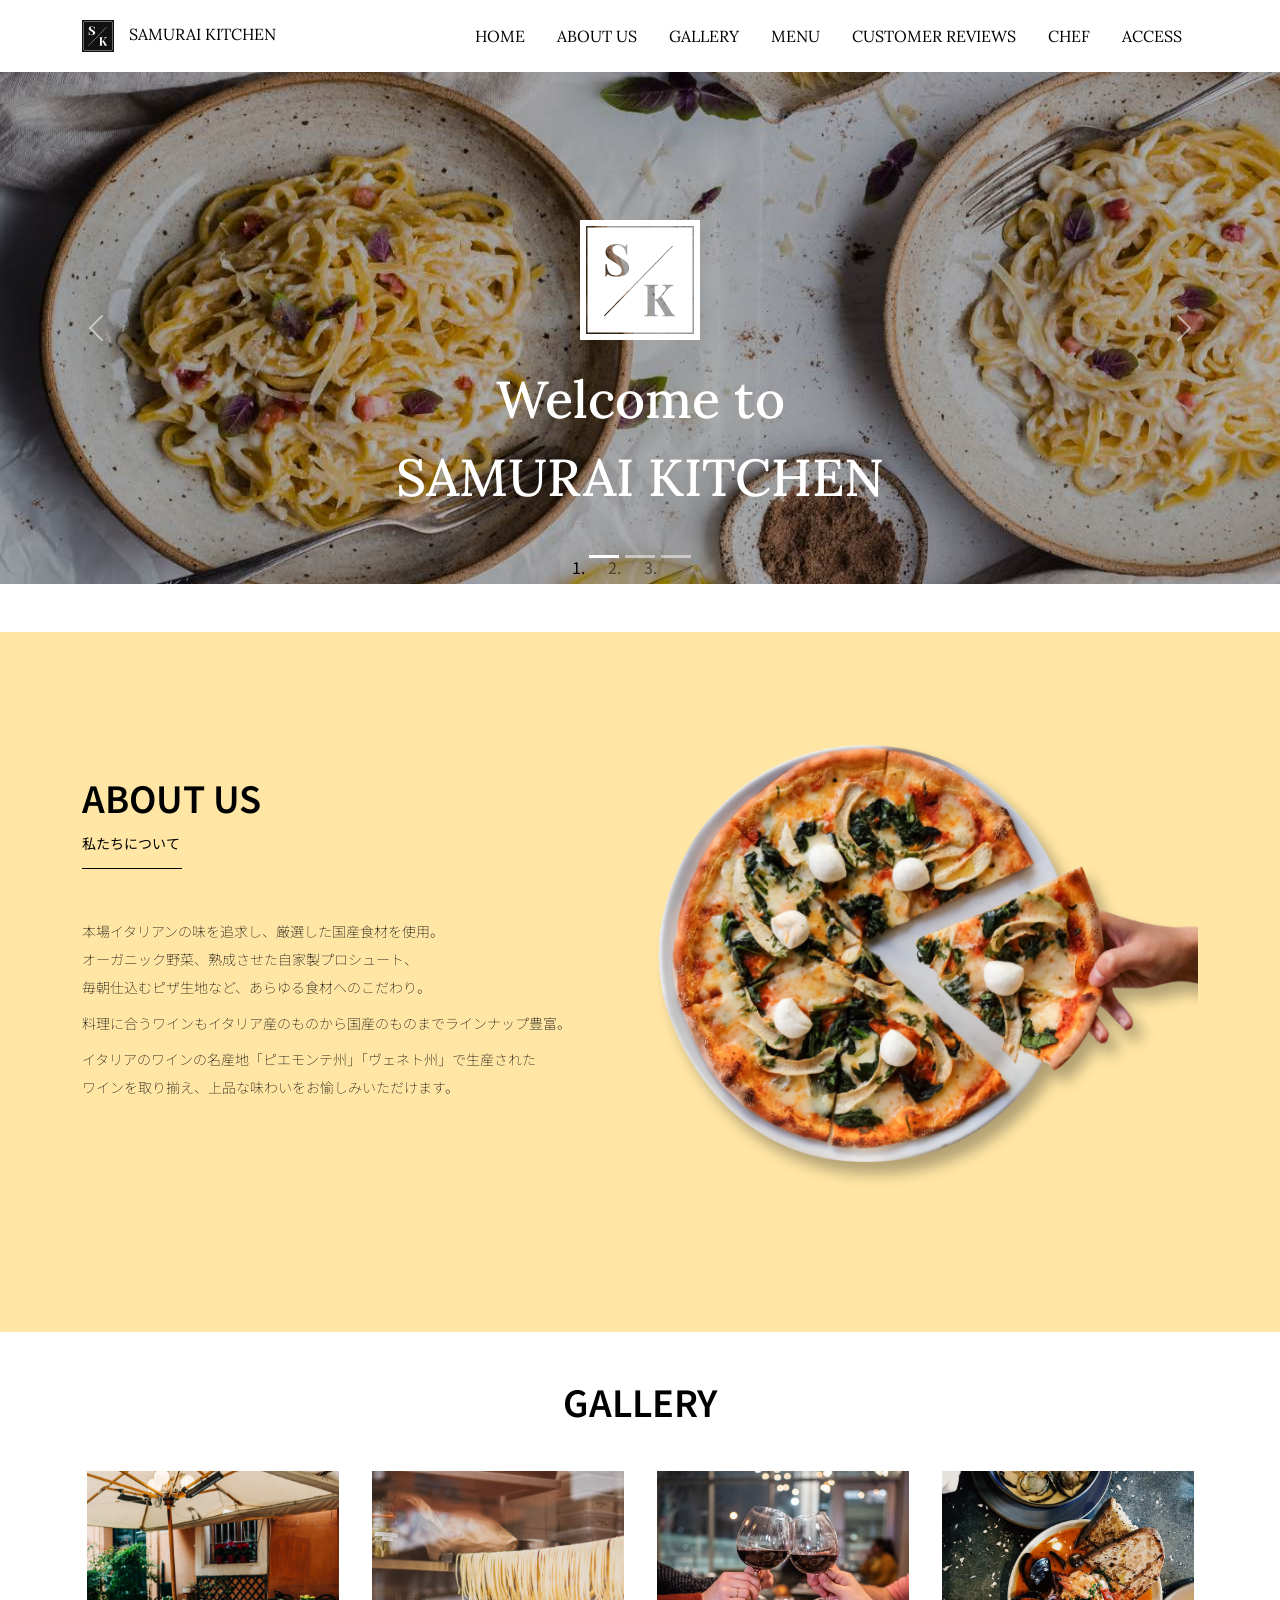
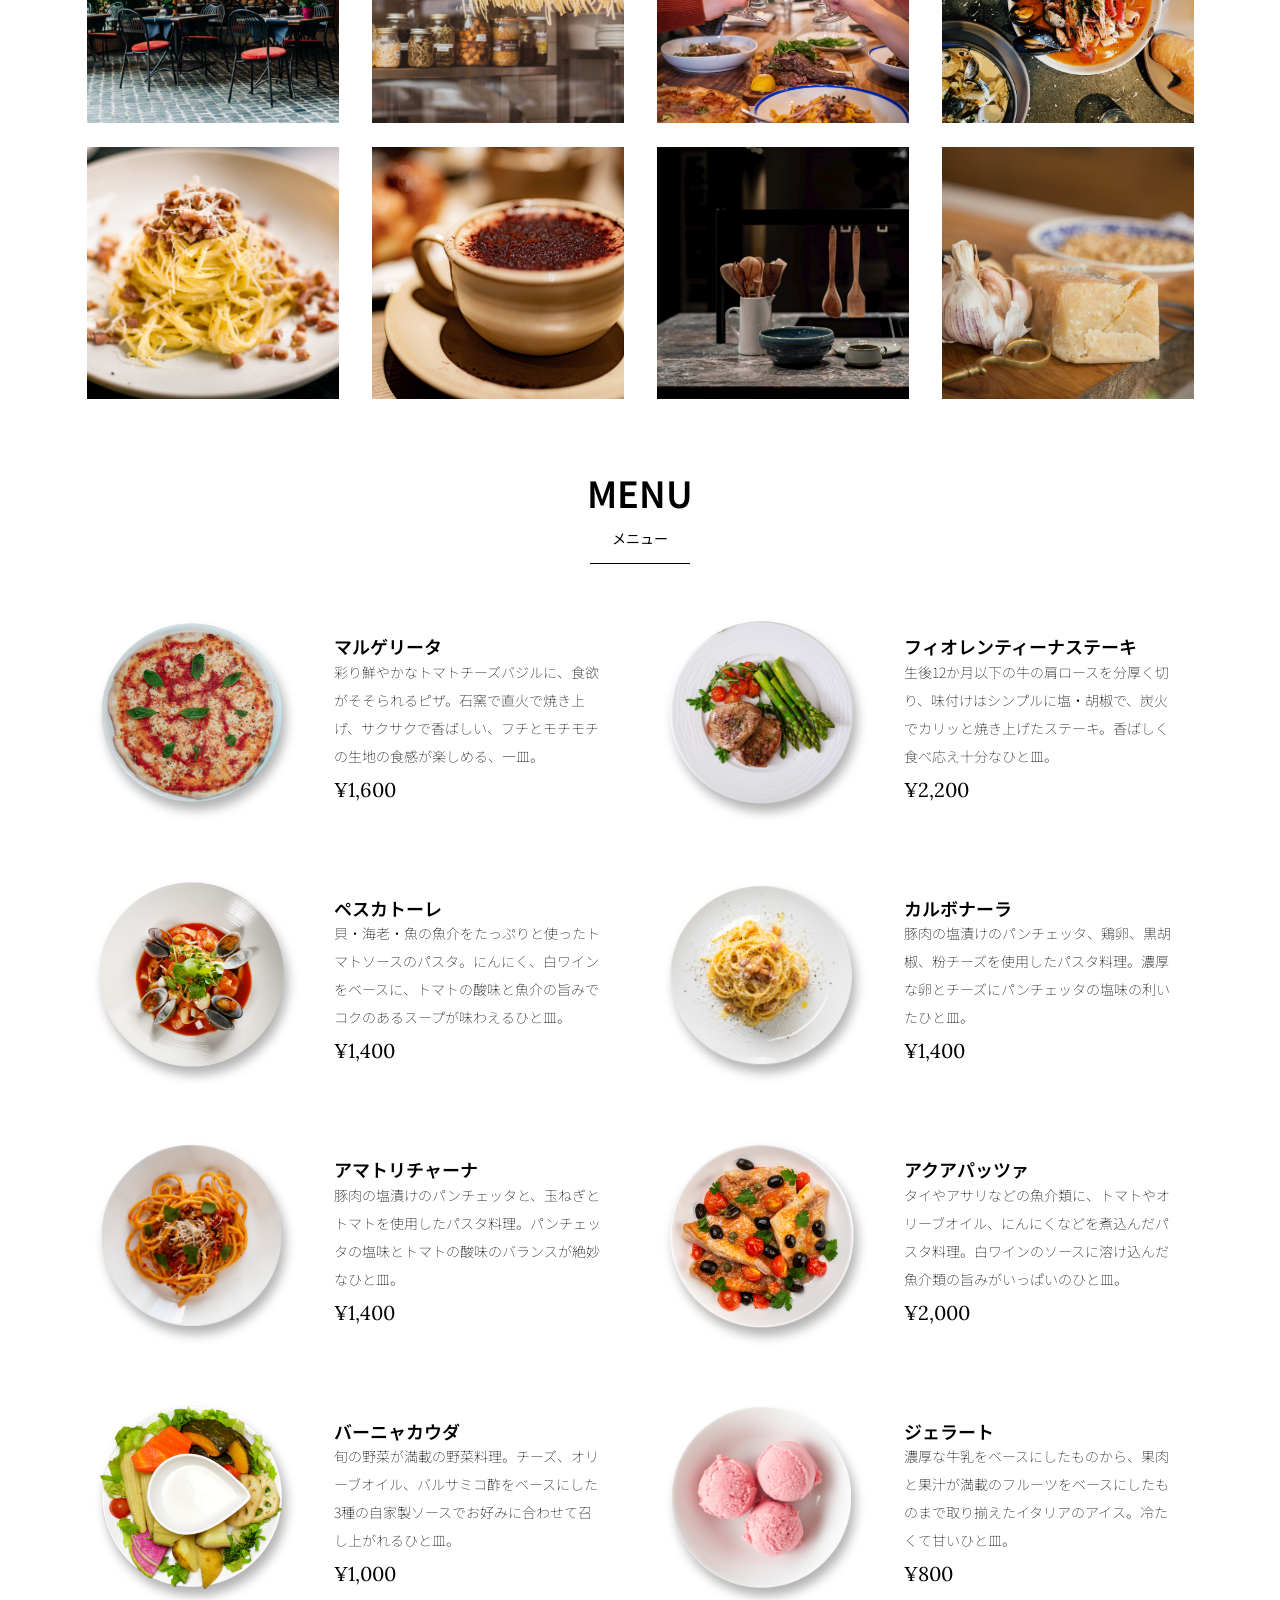
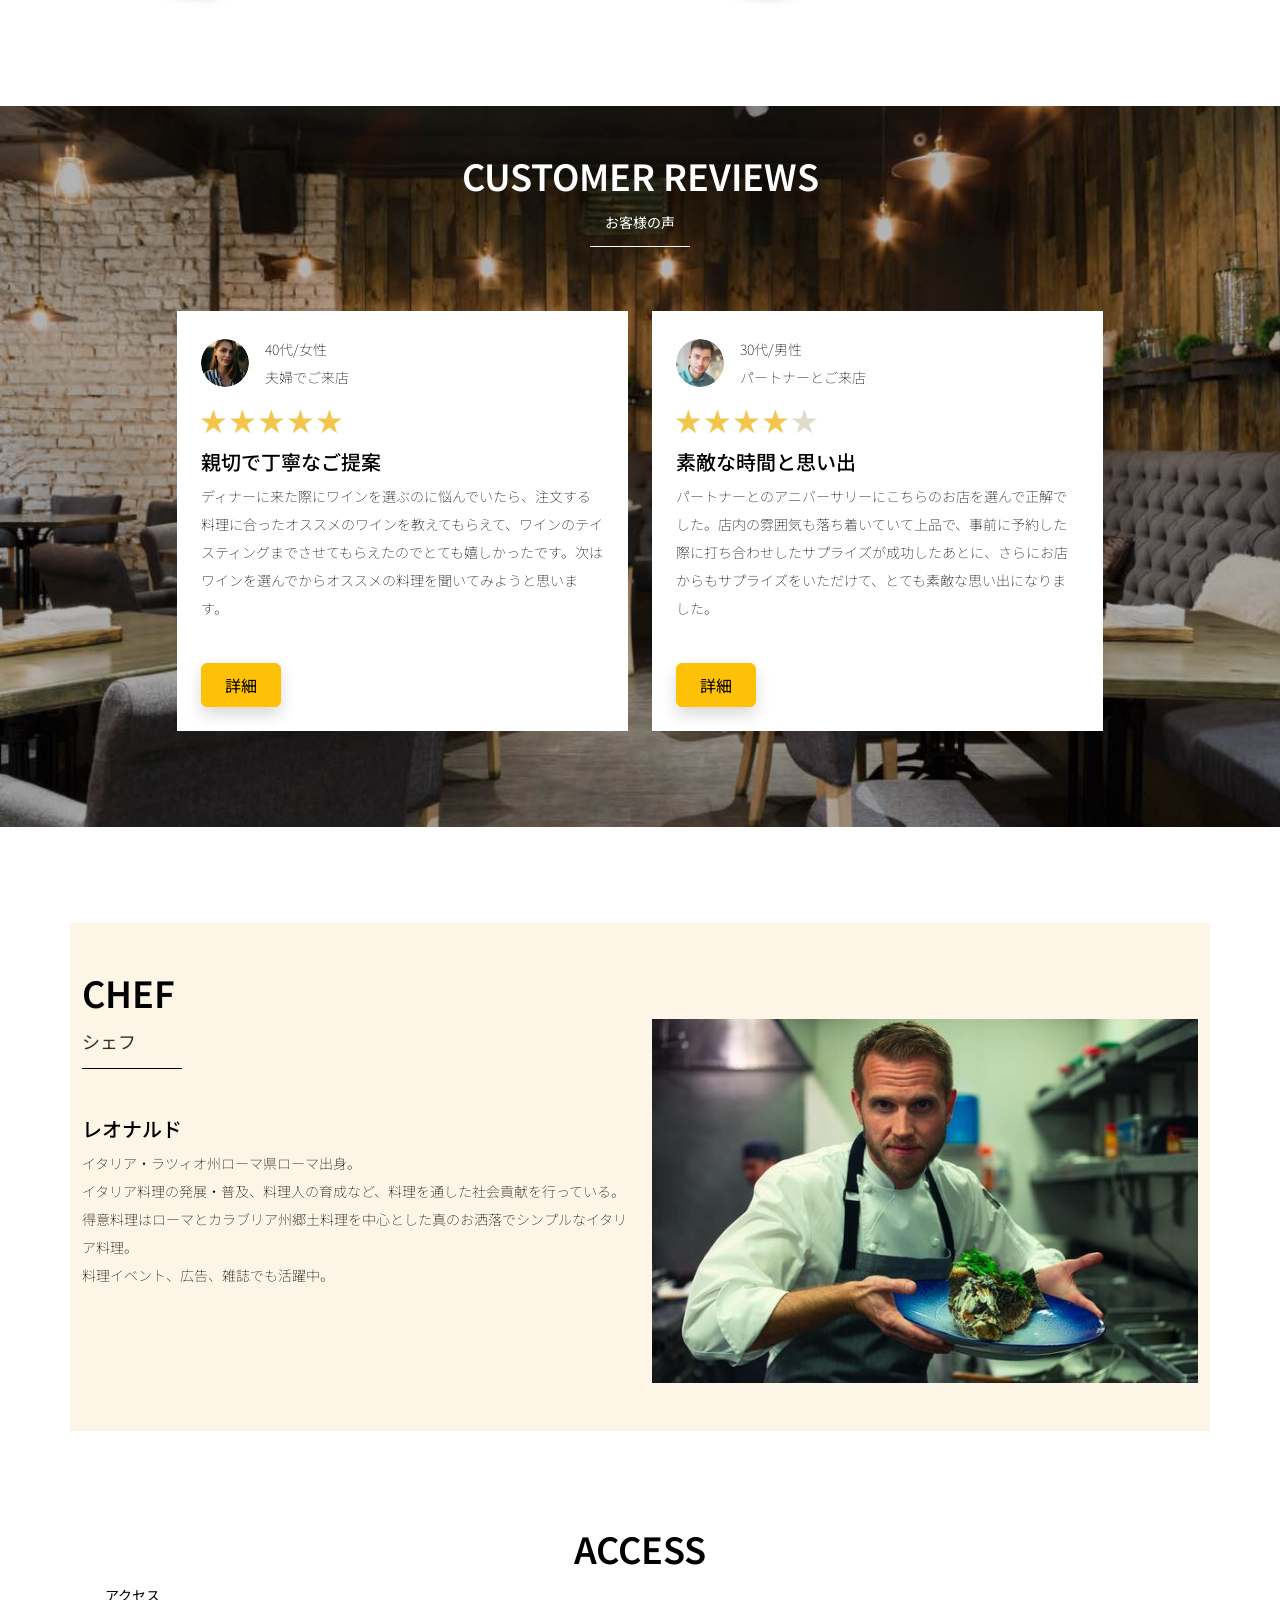
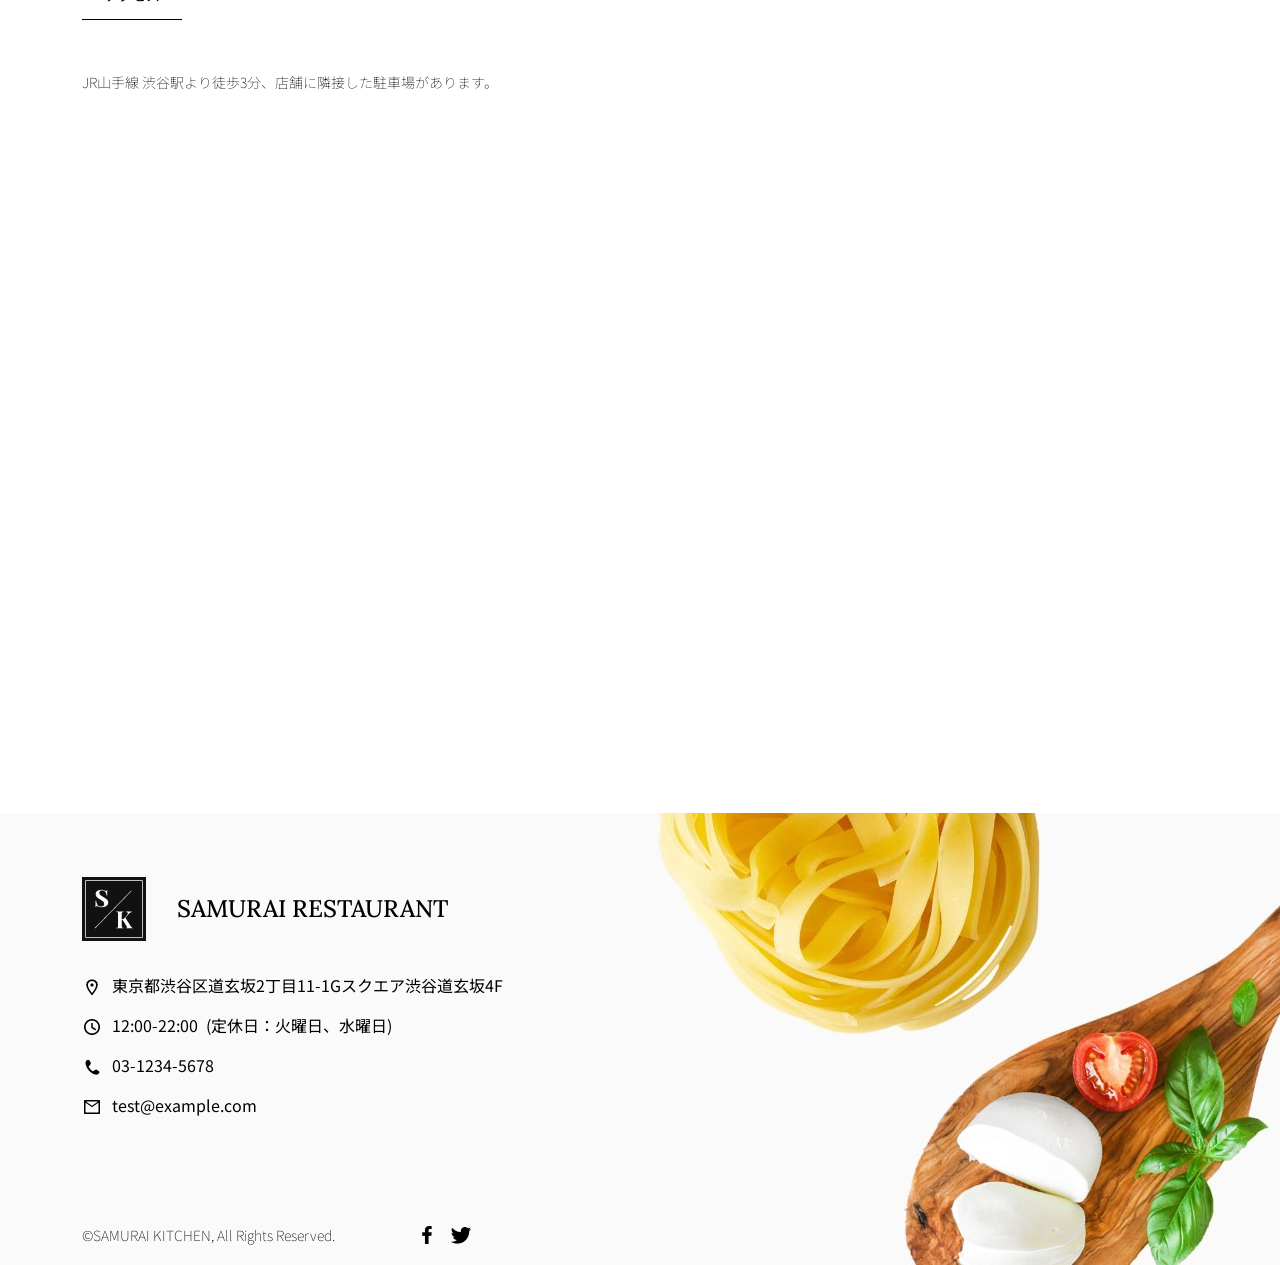
<file: kadai_015/index.html>
<!doctype html>
<html lang="ja">

<head>
  <meta charset="utf-8">
  <meta name="viewport" content="width=device-width, initial-scale=1">
  <meta name="description" content="">
  <meta name="author" content="SAMURAI ENGINEER">
  <title>SAMURAI XD_HTML教材</title>
  <!-- ************************************************ bootstrap.min.cssの読み込み -->
  <link href="https://cdn.jsdelivr.net/npm/bootstrap@5.0.0-beta1/dist/css/bootstrap.min.css" rel="stylesheet"
    integrity="sha384-giJF6kkoqNQ00vy+HMDP7azOuL0xtbfIcaT9wjKHr8RbDVddVHyTfAAsrekwKmP1" crossorigin="anonymous">
  <!-- ************************************************ bootstrap.bundle.min.jsの読み込み -->
  <script src="https://cdn.jsdelivr.net/npm/bootstrap@5.0.0-beta1/dist/js/bootstrap.bundle.min.js"
    integrity="sha384-ygbV9kiqUc6oa4msXn9868pTtWMgiQaeYH7/t7LECLbyPA2x65Kgf80OJFdroafW" crossorigin="anonymous" defer>
  </script>

  <!-- ************************************************ Google Font読み込み -->
  <link rel="preconnect" href="https://fonts.gstatic.com">
  <link href="https://fonts.googleapis.com/css2?family=Lora&display=swap" rel="stylesheet">
  <link href="https://fonts.googleapis.com/css2?family=Noto+Sans+JP:wght@300&display=swap" rel="stylesheet">
  <!-- ************************************************ Font Awesome -->
  <link rel="stylesheet" href="https://use.fontawesome.com/releases/v5.1.0/css/all.css"
    integrity="sha384-lKuwvrZot6UHsBSfcMvOkWwlCMgc0TaWr+30HWe3a4ltaBwTZhyTEggF5tJv8tbt" crossorigin="anonymous">
  <!-- ************************************************今回作成する styles.cssの読み込み -->
  <link href="stylesheet/style.css" rel="stylesheet">
  <!-- ************************************************  -->
</head>

<body>
  <main>
    <!-- ************************************************ ナビゲーションバー開始 -->
    <!-- navbarでナビゲーションバー作成。navbar-expand-lgで画面幅が広いときハンバーガーボタンを非表示。 -->
    <nav class="navbar navbar-expand-lg">
      
      <!-- navbarのコンテナ -->
      <div class="container">
         <!-- navbar-brandはロゴ部分。独自クラスのmy_navbar_brandで細かな調整。 -->
        <a class="navbar-brand my_navbar_brand">
          
          <!-- ロゴのアイコンを配置。navbar_brand_logoは独自クラス。 -->
          <img class="img-fluid navbar_brand_logo" src="img/site_logo.png" alt="サンプル画像"><span>SAMURAI KITCHEN</span>
        </a>
        
         <!-- navbar-togglerはハンバーガーボタンを表示・非表示にするクラス。 -->
        <div class="navbar-toggler hamburger_menu" data-bs-toggle="collapse" data-bs-target="#navbarNav"
           aria-controls="navbarNav" aria-expanded="false" aria-label="Toggle navigation">
          <input type="checkbox" id="hamburger_btn_check">
          <label for="hamburger_btn_check" class="hamburger_btn">
            <img class="btn_open" src="img/button_open.png" alt="ナビゲーションバーのボタン">
            <img class="btn_close" src="img/button_close.png" alt="ナビゲーションバーのボタン">
          </label>
        </div>

        <!-- これ以降がナビゲーションメニュー部分。説明は後述。 -->
        <div class="collapse navbar-collapse justify-content-end" id="navbarNav">
          <ul class="navbar-nav">
          <li class="nav-item px-2">
             <a class="nav-link my_nav_link my-2" aria-current="page" href="#">HOME</a>
           </li>
           <li class="nav-item px-2">
             <a class="nav-link my_nav_link my-2" href="#about">ABOUT US</a>
           </li>

           <li class="nav-item px-2">
             <a class="nav-link my_nav_link my-2" href="#gallery">GALLERY</a>
           </li>
           <li class="nav-item px-2">
             <a class="nav-link my_nav_link my-2" href="#menu">MENU</a>
           </li>

           <li class="nav-item px-2">
             <a class="nav-link my_nav_link my-2" href="#review">CUSTOMER REVIEWS</a>
           </li>

              <li class="nav-item px-2">
             <a class="nav-link my_nav_link my-2" href="#chef">CHEF</a>
           </li>

           <li class="nav-item px-2">
             <a class="nav-link my_nav_link my-2" href="#access">ACCESS</a>
           </li>

         </ul>
       </div>
     </div>
   </nav>

    <!-- ************************************************ ナビゲーションバー終了 -->

    <!-- ************************************************ カルーセル開始 -->
 <!-- idのmyCarouselはインジケーター部分のdata-bs-targetと紐付く必要がある。mb-5で下方向に余白追加。 -->
   <div id="myCarousel" class="carousel slide mb-5" data-bs-ride="carousel">
 <!-- インジケーター部分 -->
     <ol class="carousel-indicators">
       <!-- この箇所と前述のidは紐付いている。data-bs-slide-toの番号がカルーセルの順番。 -->
       <li data-bs-target="#myCarousel" data-bs-slide-to="0" class="active"></li>
       <li data-bs-target="#myCarousel" data-bs-slide-to="1"></li>
       <li data-bs-target="#myCarousel" data-bs-slide-to="2"></li>
     </ol>
 <!-- carousel-inner：カルーセルのキャプションと背景画像の部分。現在は1枚目だけ表示。 -->
     <div class="carousel-inner">
       <div class="carousel-item active">
         <img src="img/slider-1.jpg" alt="SAMURAI KITCHEN-1">
         <div class="carousel-caption">
            <!-- 独自クラスで位置とフォントを変更 -->
          <h1 class="my_carousel_caption">
             Welcome to<br>
             SAMURAI KITCHEN
           </h1>
         </div>
       </div>
       <!-- カルーセル2枚目 -->
 <div class="carousel-item">
   <img src="img/slider-2.jpg" alt="サンプル画像">
   <div class="carousel-caption">
     <h1 class="my_carousel_caption">
        The fabulous combination of&nbsp;wine&nbsp;and&nbsp;food
     </h1>
   </div>
 </div>
 <!-- カルーセル３枚目 -->
 <div class="carousel-item">
   <img src="img/slider-3.jpg" alt="サンプル画像">
   <div class="carousel-caption">
     <h1 class="my_carousel_caption">Get the Italian taste<br>
       at the SAMURAI&nbsp;KITCHEN
     </h1>
   </div>
 </div>
     </div>

 <!-- コントロールボタン 左側 -->
     <a class="carousel-control-prev" href="#myCarousel" role="button" data-bs-slide="prev">
       <span class="carousel-control-prev-icon" aria-hidden="true"></span>
       <span class="visually-hidden">Previous</span>
     </a>

     <!-- コントロールボタン 右側 -->
     <a class="carousel-control-next" href="#myCarousel" role="button" data-bs-slide="next">
       <span class="carousel-control-next-icon" aria-hidden="true"></span>
       <span class="visually-hidden">Next</span>
     </a>
   </div>







    <!-- ************************************************ カルーセル終了 -->

    <!-- ************************************************ アバウトセクション開始 -->
   <section class="about_us_bg" id="about">
  <div class="container py-5 mb-5">
    <div class="row">
      
        <!--コンテンツの中央揃え。上下方向にパディング（サイズ5）。下方向にマージン（サイズ5）。 -->
    <div class="container py-5 mb-5">
         <!-- rowクラス（行） -->
        <div class="row">
           <!-- 左側カラム（6/12分割） -->
            <div class="col-lg-6 text-left">
                <!-- 上下方向にパディング（サイズ5） -->
                 <div class="py-5">
                   <!-- 下方向にマージン（サイズ5） -->
                    <h2 class="section_title about mb-5">
                      ABOUT US
                    </h2>
                     <!-- 下方向にマージン（サイズ2） -->
             <p class="mb-2">
               本場イタリアンの味を追求し、厳選した国産食材を使用。<br>
               オーガニック野菜、熟成させた自家製プロシュート、<br>
               毎朝仕込むピザ生地など、あらゆる食材へのこだわり。<br>
             </p>
                <!-- 下方向にマージン（サイズ2） -->
             <p class="mb-2">
               料理に合うワインもイタリア産のものから国産のものまでラインナップ豊富。<br>
             </p>
             
             <!-- 下方向にマージン（サイズ2） -->
             <p class="mb-2">
               イタリアのワインの名産地「ピエモンテ州」「ヴェネト州」で生産された<br>
               ワインを取り揃え、上品な味わいをお愉しみいただけます。<br>
             </p>
                 </div>
            </div>
            <!-- 右側カラム（6/12分割） -->
         <div class="col-lg-6">

              <!-- 画像を配置 -->
           <img src="img/img-about-us.png" class="img-fluid" alt="pizza">
         </div>
       </div>
     </div>

      

    </section>

    <!-- ************************************************ アバウトセクション終了 -->

    <!-- ************************************************ ギャラリーセクション開始 -->
    <section id="gallery">
      <div class="container mb-5">
        <h2 class="mb-3 section_title text text-center">GALLERY</h2>
        <p class="text-center mb-5">
        </p>

        <div class="row">
         
            <div class="col-6 col-lg-3 mb-4 d-flex justify-content-center">
              <img class="img-gluid" src="img/gallery-1.jpg" alt="サンプル画像１">
          </div>

              
          <div class="col-6 col-lg-3 mb-4 d-flex justify-content-center">
              <img class="img-gluid" src="img/gallery-2.jpg" alt="サンプル画像2">
          </div> 

        
          <div class="col-6 col-lg-3 mb-4 d-flex justify-content-center">
              <img class="img-gluid" src="img/gallery-3.jpg" alt="サンプル画像3">
          </div>

               
         <div class="col-6 col-lg-3 mb-4 d-flex justify-content-center">
              <img class="img-gluid" src="img/gallery-4.jpg" alt="サンプル画像4">
          </div>

               
         <div class="col-6 col-lg-3 mb-4 d-flex justify-content-center">
              <img class="img-gluid" src="img/gallery-5.jpg" alt="サンプル画像5">
          </div>

         <div class="col-6 col-lg-3 mb-4 d-flex justify-content-center">
              <img class="img-gluid" src="img/gallery-6.jpg" alt="サンプル画像6">
          </div>

                
         <div class="col-6 col-lg-3 mb-4 d-flex justify-content-center">
              <img class="img-gluid" src="img/gallery-7.jpg" alt="サンプル画像7">
          </div>

                 
         <div class="col-6 col-lg-3 mb-4 d-flex justify-content-center">
              <img class="img-gluid" src="img/gallery-8.jpg" alt="サンプル画像8">
          </div>
                  </div>
    </section>
    <!-- ************************************************ ギャラリーセクション終了 -->

    <!-- ************************************************ メニューセクション -->
 <section id="menu">
      <div class="container">
        <div class="row">
          <div class="col-lg-12">
            <h2 class="section_title menu text-center mb-5">MENU</h2>
          </div>
        </div>
      </div>

      <div class="container mb-5">
        <div class="row">
          <div class="col-12 col-lg-6">
            <div class="row g-0 mb-4">
              <div class="col-12 col-lg-5 text-center">
                <img src="img/margherita.png" class="img-fluid" alt="マルゲリータ">
              </div>
              <div class="col-12 col-lg-7 p-4">
              <h4 class="mb-0 menu_title">マルゲリータ</h4>
                <p class="my-auto">彩り鮮やかなトマトチーズバジルに、食欲がそそられるピザ。石窯で直火で焼き上げ、サクサクで香ばしい、フチとモチモチの生地の食感が楽しめる、一皿。</p>
                <p class="menu_price">¥1,600</p>
              </div>
            </div>
          </div>

          <div class="col-12 col-lg-6">
            <div class="row g-0 mb-4">
              <div class="col-12 col-lg-5 text-center">
              <img src="img/steak.png" class="img-fluid" alt="フィオレンティーナステーキ">
              </div>
              <div class="col-12 col-lg-7 p-4">
                <h4 class="mb-0 menu_title">フィオレンティーナステーキ</h4>
                <p class="my-auto">生後12か月以下の牛の肩ロースを分厚く切り、味付けはシンプルに塩・胡椒で、炭火でカリッと焼き上げたステーキ。香ばしく食べ応え十分なひと皿。</p>
                <p class="menu_price">¥2,200</p>
              </div>
            </div>
          </div>

          <div class="col-12 col-lg-6">
            <div class="row g-0 mb-4">
              <div class="col-12 col-lg-5 text-center">
                <img src="img/pescatore.png" class="img-fluid" alt="ペスカトーレ">
              </div>
              <div class="col-12 col-lg-7 p-4">
                <h4 class="mb-0 menu_title">ペスカトーレ</h4>
                <p class="my-auto">貝・海老・魚の魚介をたっぷりと使ったトマトソースのパスタ。にんにく、白ワインをベースに、トマトの酸味と魚介の旨みでコクのあるスープが味わえるひと皿。</p>
                <p class="menu_price">¥1,400</p>
              </div>
            </div>
          </div>

          <div class="col-12 col-lg-6">
            <div class="row g-0 mb-4">
              <div class="col-12 col-lg-5 text-center">
                <img src="img/carbonara.png" class="img-fluid" alt="カルボナーラ">
              </div>
              <div class="col-12 col-lg-7 p-4">
                <h4 class="mb-0 menu_title">カルボナーラ</h4>
                <p class="my-auto">豚肉の塩漬けのパンチェッタ、鶏卵、黒胡椒、粉チーズを使用したパスタ料理。濃厚な卵とチーズにパンチェッタの塩味の利いたひと皿。</p>
                <p class="menu_price">¥1,400</p>
              </div>
            </div>
          </div>

          <div class="col-12 col-lg-6">
            <div class="row g-0 mb-4">
              <div class="col-12 col-lg-5 text-center">
                <img src="img/amatriciana.png" class="img-fluid" alt="アマトリチャーナ">
              </div>
              <div class="col-12 col-lg-7 p-4">
                <h4 class="mb-0 menu_title">アマトリチャーナ</h4>
                <p class="my-auto">豚肉の塩漬けのパンチェッタと、玉ねぎとトマトを使用したパスタ料理。パンチェッタの塩味とトマトの酸味のバランスが絶妙なひと皿。</p>
                <p class="menu_price">¥1,400</p>
              </div>
            </div>
          </div>

          <div class="col-12 col-lg-6">
            <div class="row g-0 mb-4">
              <div class="col-12 col-lg-5 text-center">
                <img src="img/acqua-pazza.png" class="img-fluid" alt="アクアパッツァ">
              </div>
              <div class="col-12 col-lg-7 p-4">
                <h4 class="mb-0 menu_title">アクアパッツァ</h4>
                <p class="my-auto">タイやアサリなどの魚介類に、トマトやオリーブオイル、にんにくなどを煮込んだパスタ料理。白ワインのソースに溶け込んだ魚介類の旨みがいっぱいのひと皿。</p>
                <p class="menu_price">¥2,000</p>
              </div>
            </div>
          </div>

          <div class="col-12 col-lg-6">
            <div class="row g-0 mb-4">
              <div class="col-12 col-lg-5 text-center">
                <img src="img/bagna-cauda.png" class="img-fluid" alt="バーニャカウダ">
              </div>
              <div class="col-12 col-lg-7 p-4">
                <h4 class="mb-0 menu_title">バーニャカウダ</h4>
                <p class="my-auto">旬の野菜が満載の野菜料理。チーズ、オリーブオイル、バルサミコ酢をベースにした3種の自家製ソースでお好みに合わせて召し上がれるひと皿。</p>
                <p class="menu_price">¥1,000</p>
              </div>
            </div>
          </div>

          <div class="col-12 col-lg-6">
            <div class="row g-0 mb-4">
              <div class="col-12 col-lg-5 text-center">
                <img src="img/gelato.png" class="img-fluid" alt="ジェラート">
              </div>
              <div class="col-12 col-lg-7 p-4">
                <h4 class="mb-0 menu_title">ジェラート</h4>
                <p class="my-auto">濃厚な牛乳をベースにしたものから、果肉と果汁が満載のフルーツをベースにしたものまで取り揃えたイタリアのアイス。冷たくて甘いひと皿。</p>
                <p class="menu_price">¥800</p>
              </div>
            </div>
          </div>
        </div>
      </div>
    </section>

    <!-- ************************************************ メニューセクション終了 -->

    <!-- ************************************************ レビューセクション開始 -->
     <section id="review">
      <div class="review_wrapper">
        <div class="container py-5 mb-5">
          <div class="text-center mb-5">
            <h2 class="section_title review text-center text-white">CUSTOMER REVIEWS</h2>
          </div>
          <div class="row pb-5 justify-content-center">
            <div class="col-12 col-lg-5 mt-3">
              <div class="bg-white h_420">
                <div class="p-4">
                  <div class="d-flex align-items-center">
                    <img src="img/customer-woman.png" class="reviewer_img" alt="サンプル画像">
                    <div>
                      <p class="my-0">40代/女性</p>
                      <p class="my-0">夫婦でご来店</p>
                    </div>
                  </div>
                  <div class="my-3">
                    <img src="img/star-point.png" class="star_img" alt="star">
                    <img src="img/star-point.png" class="star_img" alt="star">
                    <img src="img/star-point.png" class="star_img" alt="star">
                    <img src="img/star-point.png" class="star_img" alt="star">
                    <img src="img/star-point.png" class="star_img" alt="star">
                  </div>
                  <h5>親切で丁寧なご提案</h5>
                  <p>
                    ディナーに来た際にワインを選ぶのに悩んでいたら、注文する料理に合ったオススメのワインを教えてもらえて、ワインのテイスティングまでさせてもらえたのでとても嬉しかったです。次はワインを選んでからオススメの料理を聞いてみようと思います。
                  </p>
                  <button type="button" class="btn btn-warning shadow fix_bottom">詳細</button>
                </div>
              </div>
            </div>
            <div class="col-12 col-lg-5 mt-3">
              <div class="bg-white h_420">
                <div class="p-4">
                  <div class="d-flex align-items-center">
                    <img src="img/customer-man.png" class="reviewer_img" alt="サンプル画像">
                    <div>
                      <p class="my-0">30代/男性</p>
                      <p class="my-0">パートナーとご来店</p>
                    </div>
                  </div>
                  <div class="my-3">
                    <img src="img/star-point.png" class="star_img" alt="star">
                    <img src="img/star-point.png" class="star_img" alt="star">
                    <img src="img/star-point.png" class="star_img" alt="star">
                    <img src="img/star-point.png" class="star_img" alt="star">
                    <img src="img/star-no-point.png" class="star_img" alt="no-star">
                  </div>
                  <h5>素敵な時間と思い出</h5>
                  <p>
                    パートナーとのアニバーサリーにこちらのお店を選んで正解でした。店内の雰囲気も落ち着いていて上品で、事前に予約した際に打ち合わせしたサプライズが成功したあとに、さらにお店からもサプライズをいただけて、とても素敵な思い出になりました。
                  </p>
                  <button type="button" class="btn btn-warning shadow fix_bottom">詳細</button>
                </div>
              </div>
            </div>
          </div>
        </div>
      </div>
    </section> 
    <!-- ************************************************ レビューセクション終了 -->
    <!--**************CHEFセクション-->
         <section id="chef">
          <div class="container py-5 mb-5">
             <div class="row chef_bg"> 
                <div class="col-lg-6 text-left mb-5">
                                <!-- 上下方向にパディング（サイズ5） -->
                 <div class="py-5">
            <h2 class="section_title chef mb-5">CHEF</h2>
                  <h5>レオナルド</h5>
                  <p>
                    イタリア・ラツィオ州ローマ県ローマ出身。<br>
                    イタリア料理の発展・普及、料理人の育成など、料理を通した社会貢献を行っている。
                    <br>
                    得意料理はローマとカラブリア州郷土料理を中心とした真のお洒落でシンプルなイタリア料理。 <br>
                  料理イベント、広告、雑誌でも活躍中。
                  </p>
                </div>
                </div>
                  <!-- 右側カラム（6/12分割） -->
                   <div class="col-lg-6 mt-5 py-5">

              <!-- 画像を配置 -->
          <img src="img/chef.jpg" class="img-fluid" alt="chef mt-5">
          </div>
        </div>
      </div>
    </section> 
     <!--******************************CHEFセクションおわり-->
    <!-- ************************************************ アクセスセクション開始 -->
    <section id="access">
      <div class="container">

        <div class="row">
          <div class="col-lg-12 text-senter mb-5">
            <h2 class="section_title text-center access mb-5">ACCESS</h2>
            <p>JR山手線 渋谷駅より徒歩3分、店舗に隣接した駐車場があります。</p>
          </div>
        </div>
      </div>


      <div class="container mb-5 px-2">
        <!--まっぷ-->

        <iframe src="https://www.google.com/maps/embed?pb=!1m18!1m12!1m3!1d3241.28049738282!2d139.74691337594655!3d35.670094730585376!2m3!1f0!2f0!3f0!3m2!1i1024!2i768!4f13.1!3m3!1m2!1s0x60188b602972bb83%3A0xa6b553df33a5bd04!2zU0FNVVJBSSBFTkdJTkVFUiDkvo3jgqjjg7Pjgrjjg4vjgqI!5e0!3m2!1sja!2sjp!4v1775289536751!5m2!1sja!2sjp" 
          width="800" height="600" style="border:0;" allowfullscreen="" loading="lazy"></iframe>

          </div>
        </section>
    <!-- ************************************************ アクセスセクション終了 -->


    <!-- ************************************************ フッター開始 -->
    <!-- フッター開始 -->
    <footer id="footer">
      <div class="container">
        <div class="row">
          <div class="col-12 col-lg-6 position-relative">
            <div class="row pt-5">
              <div class="col-lg-2 text-center my-3">
                <img class="img-fluid footer_brand_logo" src="img/site_logo.png" alt="サンプル画像">
              </div>
              <div class="col-lg-10 align-self-center my-3">
                <h2 class="m-0 footer_text">SAMURAI RESTAURANT</h2>
              </div>
            </div>

            <div class="restaurant_info py-3">
              <div class="d-flex mb-3">
                <img src="img/icon-Marker.png" alt="marker">
                <p class="p-0 m-0">東京都渋谷区道玄坂2丁目11-1Gスクエア渋谷道玄坂4F</p>
              </div>
              <div class="d-flex mb-3">
                <img src="img/icon-Clock.png" alt="clock">
                <p class="p-0 m-0">12:00-22:00&nbsp;&nbsp;(定休日：火曜日、水曜日)</p>
              </div>
              <div class="d-flex mb-3">
                <img src="img/icon-Phone.png" alt="phone">
                <p class="p-0 m-0">03-1234-5678</p>
              </div>
              <div class="d-flex mb-3">
                <img src="img/icon-Mail.png" alt="mail">
                <p class="p-0 m-0">test@example.com</p>
              </div>
            </div>

            <div class="copy_right align-items-center">
              <p>
                ©SAMURAI KITCHEN, All Rights Reserved.
              </p>
              <img src="img/icon-facebook.png" class="sns_img" alt="facebook">
              <img src="img/icon-twitter.png" class="sns_img" alt="twitter">
            </div>
          </div>

          <div class="col-12 col-lg-6 d-none d-lg-block">
            <img src="img/background-footer.jpg" alt="背景画像">
          </div>
        </div>
      </div>
    </footer>
    <!-- フッター終了 -->
</file>
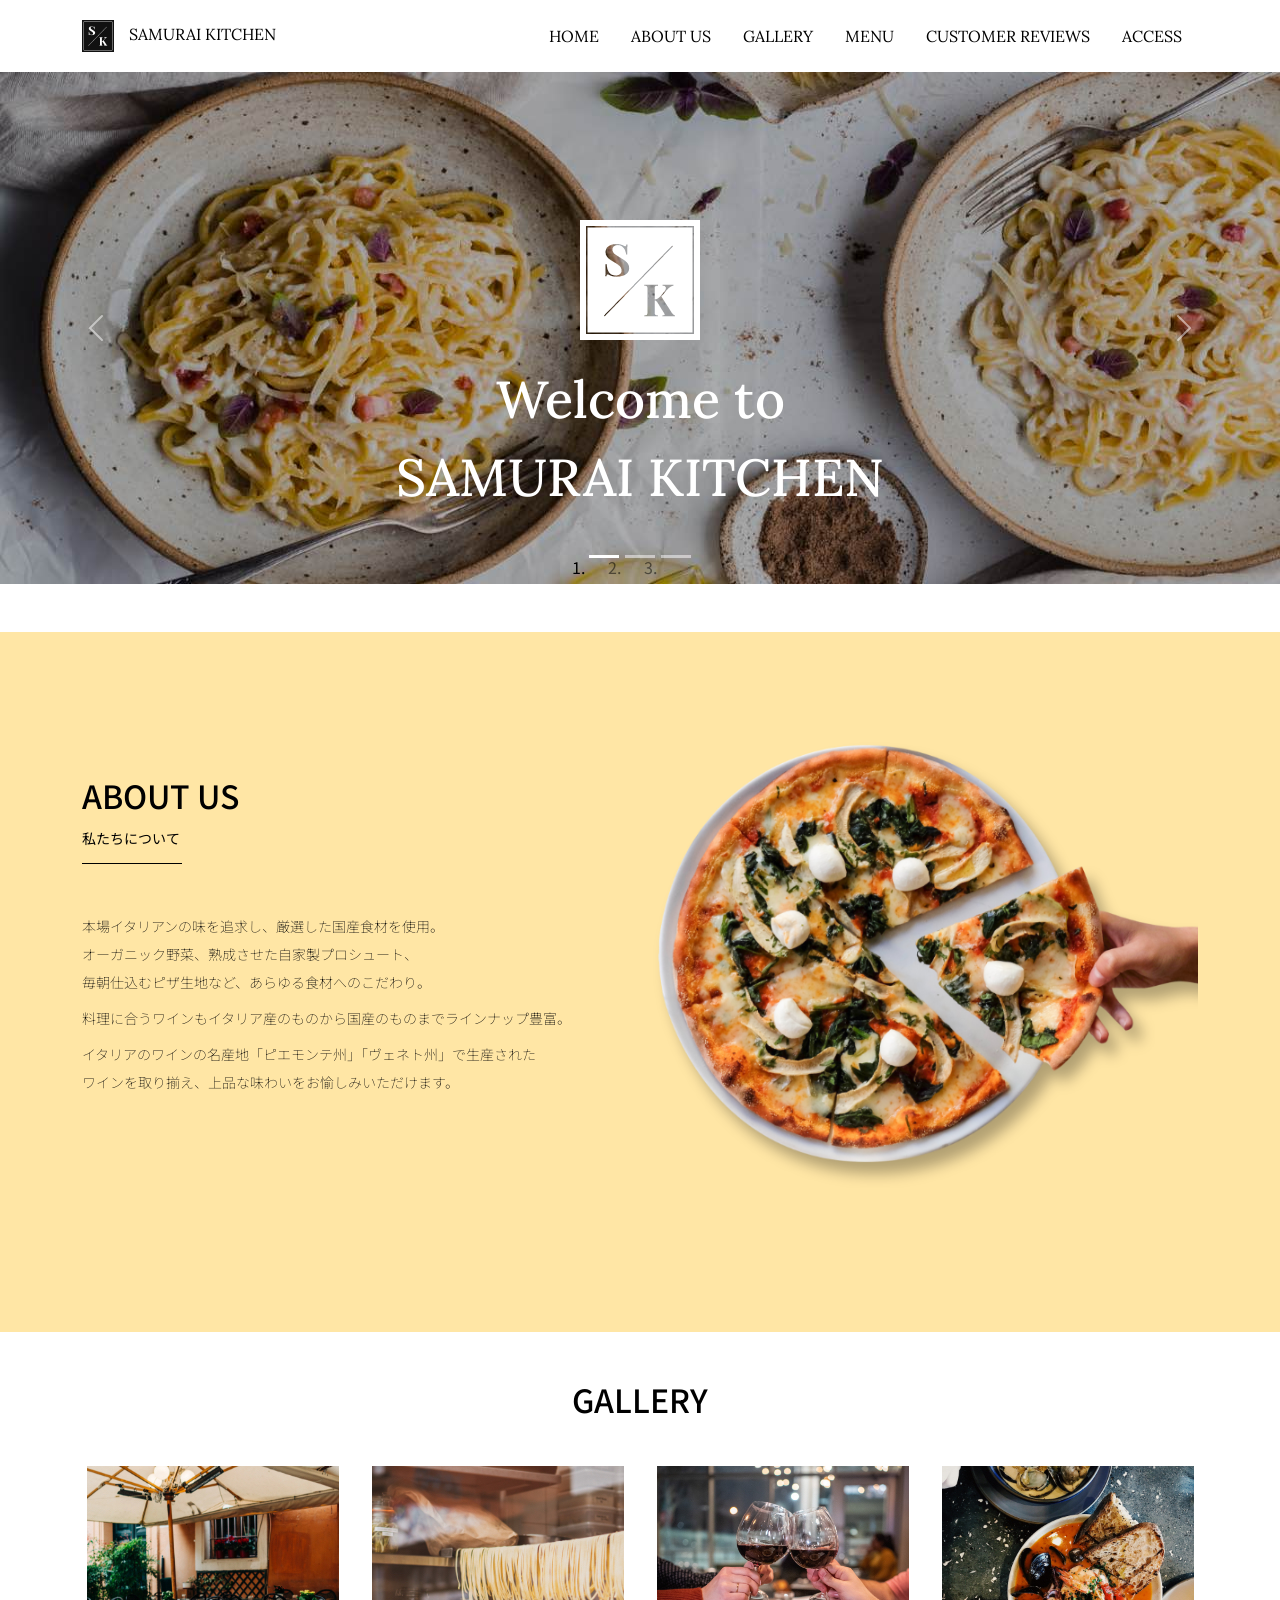
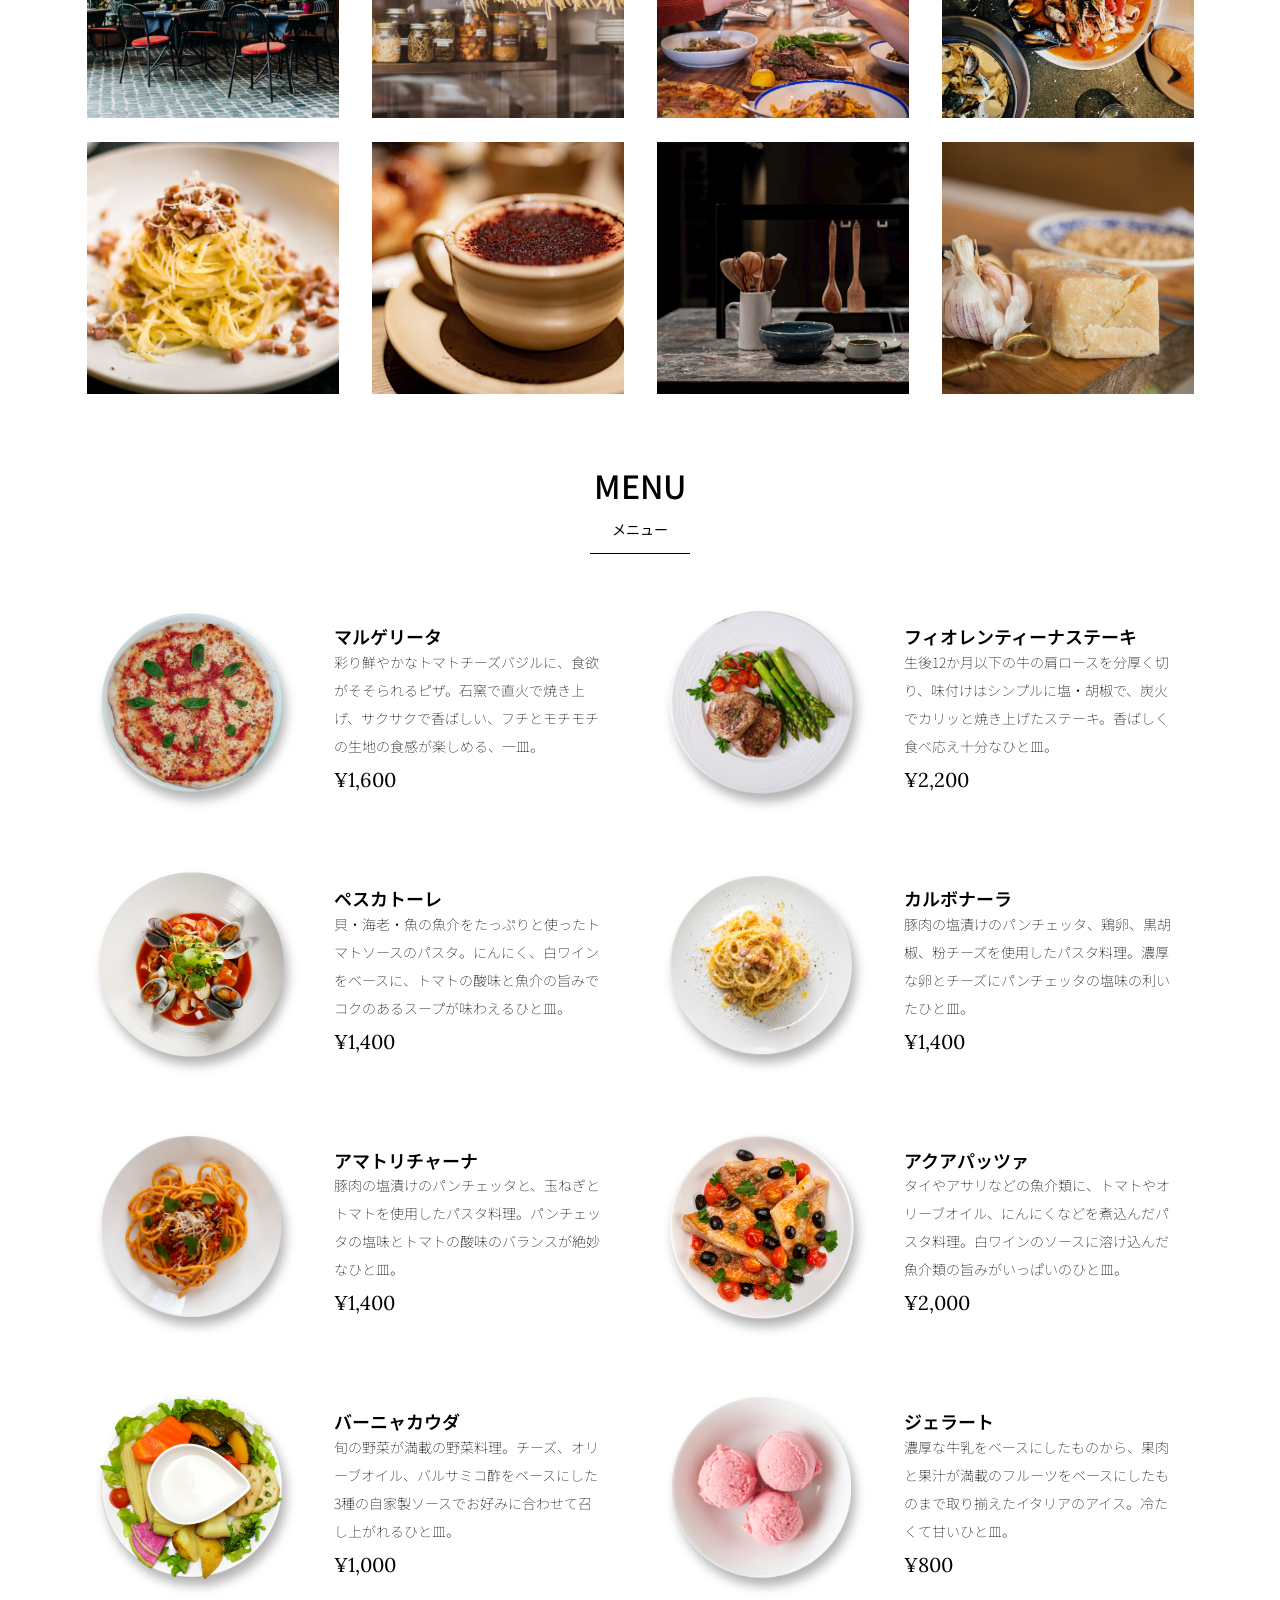
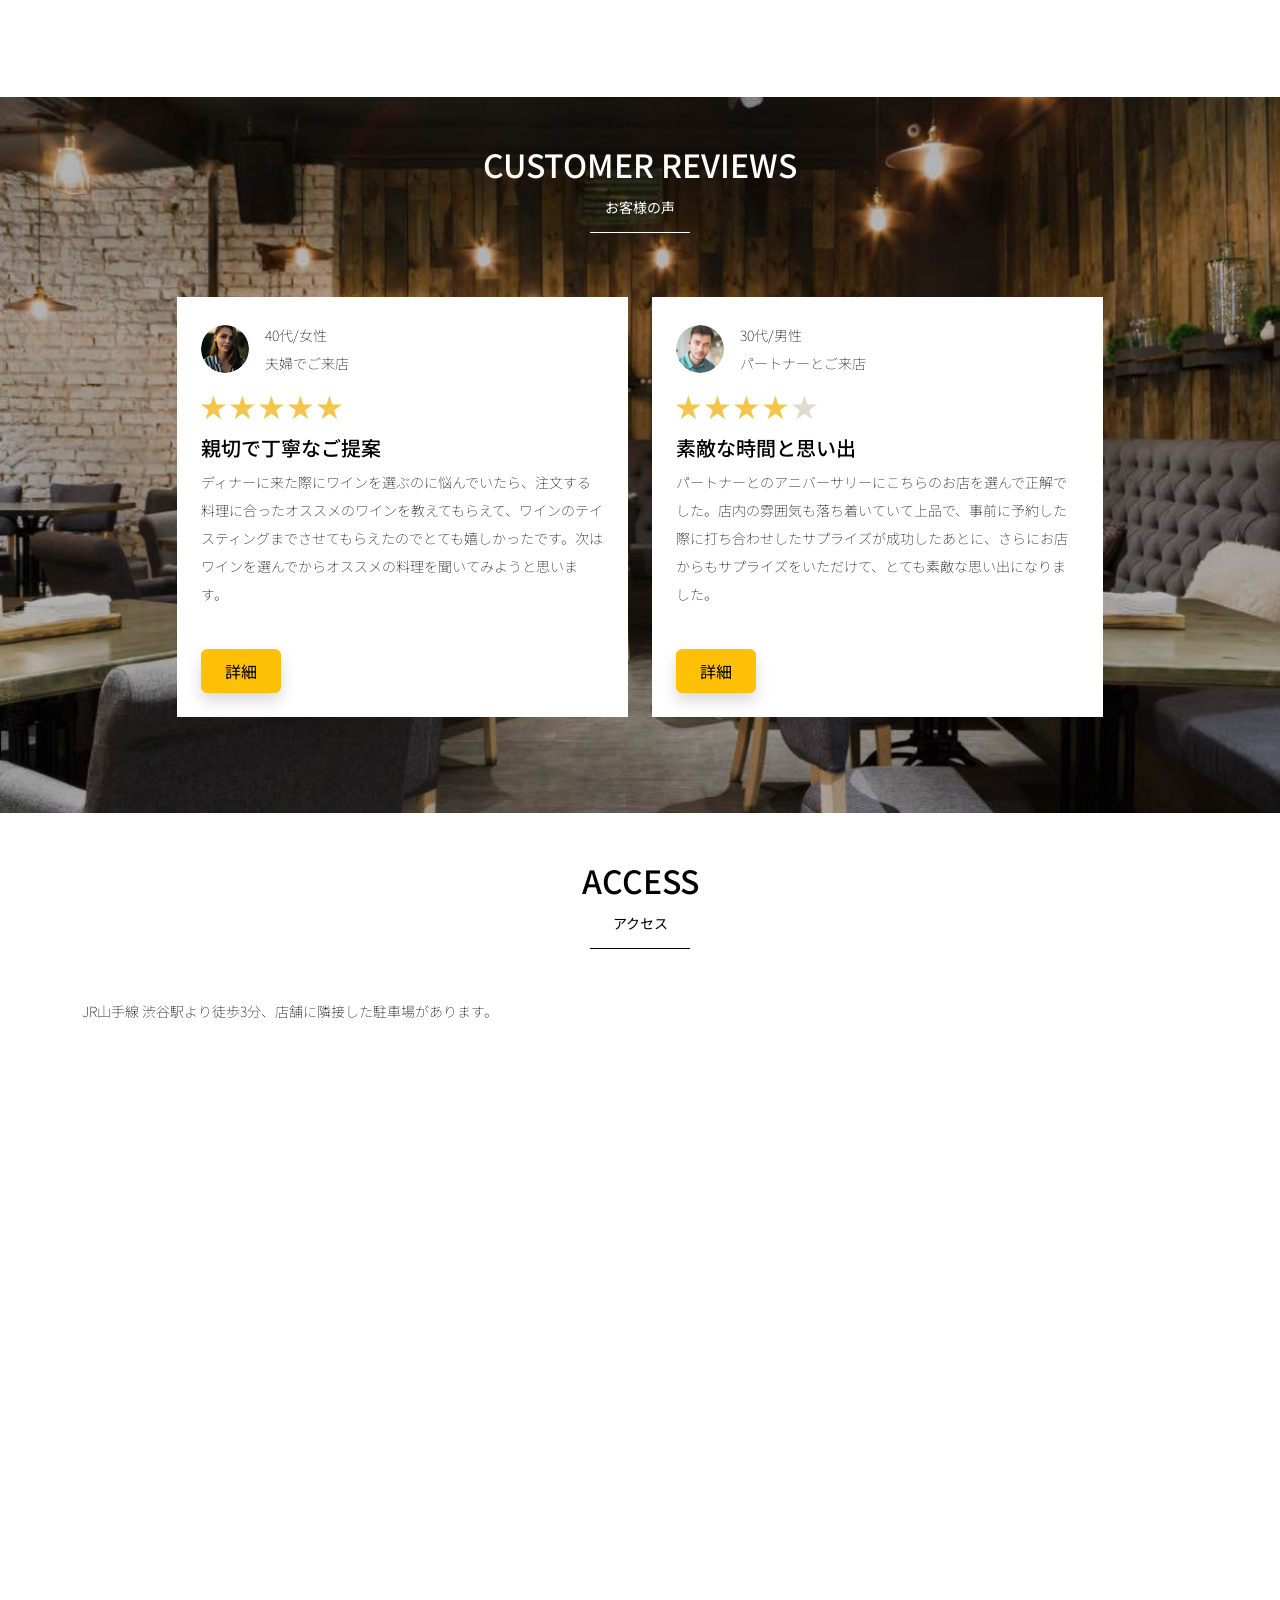
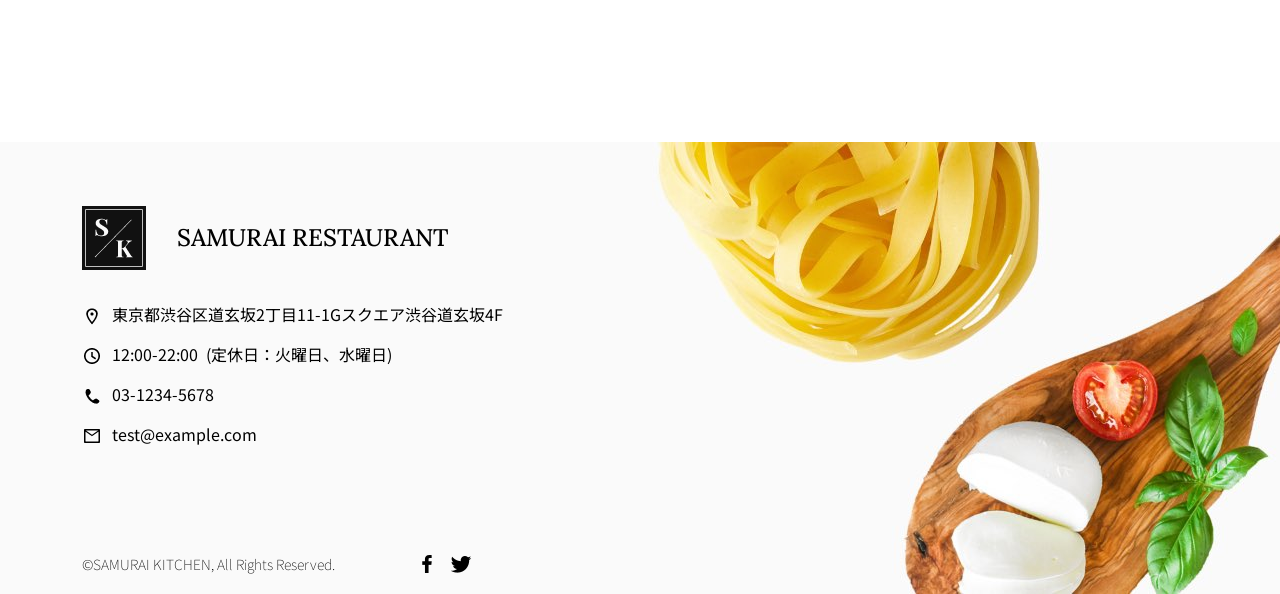
<file: kadai_tutorial_output/index.html>
<!doctype html>
<html lang="ja">

<head>
  <meta charset="utf-8">
  <meta name="viewport" content="width=device-width, initial-scale=1">
  <meta name="description" content="">
  <meta name="author" content="SAMURAI ENGINEER">
  <title>SAMURAI XD_HTML教材</title>
  <!-- ************************************************ bootstrap.min.cssの読み込み -->
  <link href="https://cdn.jsdelivr.net/npm/bootstrap@5.0.0-beta1/dist/css/bootstrap.min.css" rel="stylesheet"
    integrity="sha384-giJF6kkoqNQ00vy+HMDP7azOuL0xtbfIcaT9wjKHr8RbDVddVHyTfAAsrekwKmP1" crossorigin="anonymous">
  <!-- ************************************************ bootstrap.bundle.min.jsの読み込み -->
  <script src="https://cdn.jsdelivr.net/npm/bootstrap@5.0.0-beta1/dist/js/bootstrap.bundle.min.js"
    integrity="sha384-ygbV9kiqUc6oa4msXn9868pTtWMgiQaeYH7/t7LECLbyPA2x65Kgf80OJFdroafW" crossorigin="anonymous" defer>
  </script>

  <!-- ************************************************ Google Font読み込み -->
  <link rel="preconnect" href="https://fonts.gstatic.com">
  <link href="https://fonts.googleapis.com/css2?family=Lora&display=swap" rel="stylesheet">
  <link href="https://fonts.googleapis.com/css2?family=Noto+Sans+JP:wght@300&display=swap" rel="stylesheet">
  <!-- ************************************************ Font Awesome -->
  <link rel="stylesheet" href="https://use.fontawesome.com/releases/v5.1.0/css/all.css"
    integrity="sha384-lKuwvrZot6UHsBSfcMvOkWwlCMgc0TaWr+30HWe3a4ltaBwTZhyTEggF5tJv8tbt" crossorigin="anonymous">
  <!-- ************************************************今回作成する styles.cssの読み込み -->
  <link href="stylesheet/style.css" rel="stylesheet">
  <!-- ************************************************  -->
</head>

<body>
  <main>
    <!-- ************************************************ ナビゲーションバー開始 -->
    <!-- navbarでナビゲーションバー作成。navbar-expand-lgで画面幅が広いときハンバーガーボタンを非表示。 -->
    <nav class="navbar navbar-expand-lg">
      
      <!-- navbarのコンテナ -->
      <div class="container">
         <!-- navbar-brandはロゴ部分。独自クラスのmy_navbar_brandで細かな調整。 -->
        <a class="navbar-brand my_navbar_brand">
          
          <!-- ロゴのアイコンを配置。navbar_brand_logoは独自クラス。 -->
          <img class="img-fluid navbar_brand_logo" src="img/site_logo.png" alt="サンプル画像"><span>SAMURAI KITCHEN</span>
        </a>
        
         <!-- navbar-togglerはハンバーガーボタンを表示・非表示にするクラス。 -->
        <div class="navbar-toggler hamburger_menu" data-bs-toggle="collapse" data-bs-target="#navbarNav"
           aria-controls="navbarNav" aria-expanded="false" aria-label="Toggle navigation">
          <input type="checkbox" id="hamburger_btn_check">
          <label for="hamburger_btn_check" class="hamburger_btn">
            <img class="btn_open" src="img/button_open.png" alt="ナビゲーションバーのボタン">
            <img class="btn_close" src="img/button_close.png" alt="ナビゲーションバーのボタン">
          </label>
        </div>

        <!-- これ以降がナビゲーションメニュー部分。説明は後述。 -->
        <div class="collapse navbar-collapse justify-content-end" id="navbarNav">
          <ul class="navbar-nav">
          <li class="nav-item px-2">
             <a class="nav-link my_nav_link my-2" aria-current="page" href="#">HOME</a>
           </li>
           <li class="nav-item px-2">
             <a class="nav-link my_nav_link my-2" href="#about">ABOUT US</a>
           </li>

           <li class="nav-item px-2">
             <a class="nav-link my_nav_link my-2" href="#gallery">GALLERY</a>
           </li>
           <li class="nav-item px-2">
             <a class="nav-link my_nav_link my-2" href="#menu">MENU</a>
           </li>

           <li class="nav-item px-2">
             <a class="nav-link my_nav_link my-2" href="#review">CUSTOMER REVIEWS</a>
           </li>

           <li class="nav-item px-2">
             <a class="nav-link my_nav_link my-2" href="#access">ACCESS</a>
           </li>

         </ul>
       </div>
     </div>
   </nav>

    <!-- ************************************************ ナビゲーションバー終了 -->

    <!-- ************************************************ カルーセル開始 -->
 <!-- idのmyCarouselはインジケーター部分のdata-bs-targetと紐付く必要がある。mb-5で下方向に余白追加。 -->
   <div id="myCarousel" class="carousel slide mb-5" data-bs-ride="carousel">
 <!-- インジケーター部分 -->
     <ol class="carousel-indicators">
       <!-- この箇所と前述のidは紐付いている。data-bs-slide-toの番号がカルーセルの順番。 -->
       <li data-bs-target="#myCarousel" data-bs-slide-to="0" class="active"></li>
       <li data-bs-target="#myCarousel" data-bs-slide-to="1"></li>
       <li data-bs-target="#myCarousel" data-bs-slide-to="2"></li>
     </ol>
 <!-- carousel-inner：カルーセルのキャプションと背景画像の部分。現在は1枚目だけ表示。 -->
     <div class="carousel-inner">
       <div class="carousel-item active">
         <img src="img/slider-1.jpg" alt="SAMURAI KITCHEN-1">
         <div class="carousel-caption">
            <!-- 独自クラスで位置とフォントを変更 -->
          <h1 class="my_carousel_caption">
             Welcome to<br>
             SAMURAI KITCHEN
           </h1>
         </div>
       </div>
       <!-- カルーセル2枚目 -->
 <div class="carousel-item">
   <img src="img/slider-2.jpg" alt="サンプル画像">
   <div class="carousel-caption">
     <h1 class="my_carousel_caption">
        The fabulous combination of&nbsp;wine&nbsp;and&nbsp;food
     </h1>
   </div>
 </div>
 <!-- カルーセル３枚目 -->
 <div class="carousel-item">
   <img src="img/slider-3.jpg" alt="サンプル画像">
   <div class="carousel-caption">
     <h1 class="my_carousel_caption">Get the Italian taste<br>
       at the SAMURAI&nbsp;KITCHEN
     </h1>
   </div>
 </div>
     </div>

 <!-- コントロールボタン 左側 -->
     <a class="carousel-control-prev" href="#myCarousel" role="button" data-bs-slide="prev">
       <span class="carousel-control-prev-icon" aria-hidden="true"></span>
       <span class="visually-hidden">Previous</span>
     </a>

     <!-- コントロールボタン 右側 -->
     <a class="carousel-control-next" href="#myCarousel" role="button" data-bs-slide="next">
       <span class="carousel-control-next-icon" aria-hidden="true"></span>
       <span class="visually-hidden">Next</span>
     </a>
   </div>







    <!-- ************************************************ カルーセル終了 -->

    <!-- ************************************************ アバウトセクション開始 -->
   <section class="about_us_bg" id="about">
  <div class="container py-5 mb-5">
    <div class="row">
      
        <!--コンテンツの中央揃え。上下方向にパディング（サイズ5）。下方向にマージン（サイズ5）。 -->
    <div class="container py-5 mb-5">
         <!-- rowクラス（行） -->
        <div class="row">
           <!-- 左側カラム（6/12分割） -->
            <div class="col-lg-6 text-left">
                <!-- 上下方向にパディング（サイズ5） -->
                 <div class="py-5">
                   <!-- 下方向にマージン（サイズ5） -->
                    <h2 class="section_title about mb-5">
                      ABOUT US
                    </h2>
                     <!-- 下方向にマージン（サイズ2） -->
             <p class="mb-2">
               本場イタリアンの味を追求し、厳選した国産食材を使用。<br>
               オーガニック野菜、熟成させた自家製プロシュート、<br>
               毎朝仕込むピザ生地など、あらゆる食材へのこだわり。<br>
             </p>
                <!-- 下方向にマージン（サイズ2） -->
             <p class="mb-2">
               料理に合うワインもイタリア産のものから国産のものまでラインナップ豊富。<br>
             </p>
             
             <!-- 下方向にマージン（サイズ2） -->
             <p class="mb-2">
               イタリアのワインの名産地「ピエモンテ州」「ヴェネト州」で生産された<br>
               ワインを取り揃え、上品な味わいをお愉しみいただけます。<br>
             </p>
                 </div>
            </div>
            <!-- 右側カラム（6/12分割） -->
         <div class="col-lg-6">

              <!-- 画像を配置 -->
           <img src="img/img-about-us.png" class="img-fluid" alt="pizza">
         </div>
       </div>
     </div>

      

    </section>

    <!-- ************************************************ アバウトセクション終了 -->

    <!-- ************************************************ ギャラリーセクション開始 -->
    <section id="gallery">
      <div class="container mb-5">
        <h2 class="mb-3 section_title text text-center">GALLERY</h2>
        <p class="text-center mb-5">
        </p>

        <div class="row">
         
            <div class="col-6 col-lg-3 mb-4 d-flex justify-content-center">
              <img class="img-gluid" src="img/gallery-1.jpg" alt="サンプル画像１">
          </div>

              
          <div class="col-6 col-lg-3 mb-4 d-flex justify-content-center">
              <img class="img-gluid" src="img/gallery-2.jpg" alt="サンプル画像2">
          </div> 

        
          <div class="col-6 col-lg-3 mb-4 d-flex justify-content-center">
              <img class="img-gluid" src="img/gallery-3.jpg" alt="サンプル画像3">
          </div>

               
         <div class="col-6 col-lg-3 mb-4 d-flex justify-content-center">
              <img class="img-gluid" src="img/gallery-4.jpg" alt="サンプル画像4">
          </div>

               
         <div class="col-6 col-lg-3 mb-4 d-flex justify-content-center">
              <img class="img-gluid" src="img/gallery-5.jpg" alt="サンプル画像5">
          </div>

         <div class="col-6 col-lg-3 mb-4 d-flex justify-content-center">
              <img class="img-gluid" src="img/gallery-6.jpg" alt="サンプル画像6">
          </div>

                
         <div class="col-6 col-lg-3 mb-4 d-flex justify-content-center">
              <img class="img-gluid" src="img/gallery-7.jpg" alt="サンプル画像7">
          </div>

                 
         <div class="col-6 col-lg-3 mb-4 d-flex justify-content-center">
              <img class="img-gluid" src="img/gallery-8.jpg" alt="サンプル画像8">
          </div>
                  </div>
    </section>
    <!-- ************************************************ ギャラリーセクション終了 -->

    <!-- ************************************************ メニューセクション -->
 <section id="menu">
      <div class="container">
        <div class="row">
          <div class="col-lg-12">
            <h2 class="section_title menu text-center mb-5">MENU</h2>
          </div>
        </div>
      </div>

      <div class="container mb-5">
        <div class="row">
          <div class="col-12 col-lg-6">
            <div class="row g-0 mb-4">
              <div class="col-12 col-lg-5 text-center">
                <img src="img/margherita.png" class="img-fluid" alt="マルゲリータ">
              </div>
              <div class="col-12 col-lg-7 p-4">
              <h4 class="mb-0 menu_title">マルゲリータ</h4>
                <p class="my-auto">彩り鮮やかなトマトチーズバジルに、食欲がそそられるピザ。石窯で直火で焼き上げ、サクサクで香ばしい、フチとモチモチの生地の食感が楽しめる、一皿。</p>
                <p class="menu_price">¥1,600</p>
              </div>
            </div>
          </div>

          <div class="col-12 col-lg-6">
            <div class="row g-0 mb-4">
              <div class="col-12 col-lg-5 text-center">
              <img src="img/steak.png" class="img-fluid" alt="フィオレンティーナステーキ">
              </div>
              <div class="col-12 col-lg-7 p-4">
                <h4 class="mb-0 menu_title">フィオレンティーナステーキ</h4>
                <p class="my-auto">生後12か月以下の牛の肩ロースを分厚く切り、味付けはシンプルに塩・胡椒で、炭火でカリッと焼き上げたステーキ。香ばしく食べ応え十分なひと皿。</p>
                <p class="menu_price">¥2,200</p>
              </div>
            </div>
          </div>

          <div class="col-12 col-lg-6">
            <div class="row g-0 mb-4">
              <div class="col-12 col-lg-5 text-center">
                <img src="img/pescatore.png" class="img-fluid" alt="ペスカトーレ">
              </div>
              <div class="col-12 col-lg-7 p-4">
                <h4 class="mb-0 menu_title">ペスカトーレ</h4>
                <p class="my-auto">貝・海老・魚の魚介をたっぷりと使ったトマトソースのパスタ。にんにく、白ワインをベースに、トマトの酸味と魚介の旨みでコクのあるスープが味わえるひと皿。</p>
                <p class="menu_price">¥1,400</p>
              </div>
            </div>
          </div>

          <div class="col-12 col-lg-6">
            <div class="row g-0 mb-4">
              <div class="col-12 col-lg-5 text-center">
                <img src="img/carbonara.png" class="img-fluid" alt="カルボナーラ">
              </div>
              <div class="col-12 col-lg-7 p-4">
                <h4 class="mb-0 menu_title">カルボナーラ</h4>
                <p class="my-auto">豚肉の塩漬けのパンチェッタ、鶏卵、黒胡椒、粉チーズを使用したパスタ料理。濃厚な卵とチーズにパンチェッタの塩味の利いたひと皿。</p>
                <p class="menu_price">¥1,400</p>
              </div>
            </div>
          </div>

          <div class="col-12 col-lg-6">
            <div class="row g-0 mb-4">
              <div class="col-12 col-lg-5 text-center">
                <img src="img/amatriciana.png" class="img-fluid" alt="アマトリチャーナ">
              </div>
              <div class="col-12 col-lg-7 p-4">
                <h4 class="mb-0 menu_title">アマトリチャーナ</h4>
                <p class="my-auto">豚肉の塩漬けのパンチェッタと、玉ねぎとトマトを使用したパスタ料理。パンチェッタの塩味とトマトの酸味のバランスが絶妙なひと皿。</p>
                <p class="menu_price">¥1,400</p>
              </div>
            </div>
          </div>

          <div class="col-12 col-lg-6">
            <div class="row g-0 mb-4">
              <div class="col-12 col-lg-5 text-center">
                <img src="img/acqua-pazza.png" class="img-fluid" alt="アクアパッツァ">
              </div>
              <div class="col-12 col-lg-7 p-4">
                <h4 class="mb-0 menu_title">アクアパッツァ</h4>
                <p class="my-auto">タイやアサリなどの魚介類に、トマトやオリーブオイル、にんにくなどを煮込んだパスタ料理。白ワインのソースに溶け込んだ魚介類の旨みがいっぱいのひと皿。</p>
                <p class="menu_price">¥2,000</p>
              </div>
            </div>
          </div>

          <div class="col-12 col-lg-6">
            <div class="row g-0 mb-4">
              <div class="col-12 col-lg-5 text-center">
                <img src="img/bagna-cauda.png" class="img-fluid" alt="バーニャカウダ">
              </div>
              <div class="col-12 col-lg-7 p-4">
                <h4 class="mb-0 menu_title">バーニャカウダ</h4>
                <p class="my-auto">旬の野菜が満載の野菜料理。チーズ、オリーブオイル、バルサミコ酢をベースにした3種の自家製ソースでお好みに合わせて召し上がれるひと皿。</p>
                <p class="menu_price">¥1,000</p>
              </div>
            </div>
          </div>

          <div class="col-12 col-lg-6">
            <div class="row g-0 mb-4">
              <div class="col-12 col-lg-5 text-center">
                <img src="img/gelato.png" class="img-fluid" alt="ジェラート">
              </div>
              <div class="col-12 col-lg-7 p-4">
                <h4 class="mb-0 menu_title">ジェラート</h4>
                <p class="my-auto">濃厚な牛乳をベースにしたものから、果肉と果汁が満載のフルーツをベースにしたものまで取り揃えたイタリアのアイス。冷たくて甘いひと皿。</p>
                <p class="menu_price">¥800</p>
              </div>
            </div>
          </div>
        </div>
      </div>
    </section>

    <!-- ************************************************ メニューセクション終了 -->

    <!-- ************************************************ レビューセクション開始 -->
     <section id="review">
      <div class="review_wrapper">
        <div class="container py-5 mb-5">
          <div class="text-center mb-5">
            <h2 class="section_title review text-center text-white">CUSTOMER REVIEWS</h2>
          </div>
          <div class="row pb-5 justify-content-center">
            <div class="col-12 col-lg-5 mt-3">
              <div class="bg-white h_420">
                <div class="p-4">
                  <div class="d-flex align-items-center">
                    <img src="img/customer-woman.png" class="reviewer_img" alt="サンプル画像">
                    <div>
                      <p class="my-0">40代/女性</p>
                      <p class="my-0">夫婦でご来店</p>
                    </div>
                  </div>
                  <div class="my-3">
                    <img src="img/star-point.png" class="star_img" alt="star">
                    <img src="img/star-point.png" class="star_img" alt="star">
                    <img src="img/star-point.png" class="star_img" alt="star">
                    <img src="img/star-point.png" class="star_img" alt="star">
                    <img src="img/star-point.png" class="star_img" alt="star">
                  </div>
                  <h5>親切で丁寧なご提案</h5>
                  <p>
                    ディナーに来た際にワインを選ぶのに悩んでいたら、注文する料理に合ったオススメのワインを教えてもらえて、ワインのテイスティングまでさせてもらえたのでとても嬉しかったです。次はワインを選んでからオススメの料理を聞いてみようと思います。
                  </p>
                  <button type="button" class="btn btn-warning shadow fix_bottom">詳細</button>
                </div>
              </div>
            </div>
            <div class="col-12 col-lg-5 mt-3">
              <div class="bg-white h_420">
                <div class="p-4">
                  <div class="d-flex align-items-center">
                    <img src="img/customer-man.png" class="reviewer_img" alt="サンプル画像">
                    <div>
                      <p class="my-0">30代/男性</p>
                      <p class="my-0">パートナーとご来店</p>
                    </div>
                  </div>
                  <div class="my-3">
                    <img src="img/star-point.png" class="star_img" alt="star">
                    <img src="img/star-point.png" class="star_img" alt="star">
                    <img src="img/star-point.png" class="star_img" alt="star">
                    <img src="img/star-point.png" class="star_img" alt="star">
                    <img src="img/star-no-point.png" class="star_img" alt="no-star">
                  </div>
                  <h5>素敵な時間と思い出</h5>
                  <p>
                    パートナーとのアニバーサリーにこちらのお店を選んで正解でした。店内の雰囲気も落ち着いていて上品で、事前に予約した際に打ち合わせしたサプライズが成功したあとに、さらにお店からもサプライズをいただけて、とても素敵な思い出になりました。
                  </p>
                  <button type="button" class="btn btn-warning shadow fix_bottom">詳細</button>
                </div>
              </div>
            </div>
          </div>
        </div>
      </div>
    </section> 
    <!-- ************************************************ レビューセクション終了 -->

    <!-- ************************************************ アクセスセクション開始 -->
    <section id="access">
      <div class="container">

        <div class="row">
          <div class="col-lg-12 text-senter mb-5">
            <h2 class="section_title text-center access mb-5">ACCESS</h2>
            <p>JR山手線 渋谷駅より徒歩3分、店舗に隣接した駐車場があります。</p>
          </div>
        </div>
      </div>


      <div class="container mb-5 px-2">
        <!--まっぷ-->

        <iframe src="https://www.google.com/maps/embed?pb=!1m18!1m12!1m3!1d3241.28049738282!2d139.74691337594655!3d35.670094730585376!2m3!1f0!2f0!3f0!3m2!1i1024!2i768!4f13.1!3m3!1m2!1s0x60188b602972bb83%3A0xa6b553df33a5bd04!2zU0FNVVJBSSBFTkdJTkVFUiDkvo3jgqjjg7Pjgrjjg4vjgqI!5e0!3m2!1sja!2sjp!4v1775289536751!5m2!1sja!2sjp" 
          width="800" height="600" style="border:0;" allowfullscreen="" loading="lazy"></iframe>

          </div>
        </section>
    <!-- ************************************************ アクセスセクション終了 -->


    <!-- ************************************************ フッター開始 -->
    <!-- フッター開始 -->
    <footer id="footer">
      <div class="container">
        <div class="row">
          <div class="col-12 col-lg-6 position-relative">
            <div class="row pt-5">
              <div class="col-lg-2 text-center my-3">
                <img class="img-fluid footer_brand_logo" src="img/site_logo.png" alt="サンプル画像">
              </div>
              <div class="col-lg-10 align-self-center my-3">
                <h2 class="m-0 footer_text">SAMURAI RESTAURANT</h2>
              </div>
            </div>

            <div class="restaurant_info py-3">
              <div class="d-flex mb-3">
                <img src="img/icon-Marker.png" alt="marker">
                <p class="p-0 m-0">東京都渋谷区道玄坂2丁目11-1Gスクエア渋谷道玄坂4F</p>
              </div>
              <div class="d-flex mb-3">
                <img src="img/icon-Clock.png" alt="clock">
                <p class="p-0 m-0">12:00-22:00&nbsp;&nbsp;(定休日：火曜日、水曜日)</p>
              </div>
              <div class="d-flex mb-3">
                <img src="img/icon-Phone.png" alt="phone">
                <p class="p-0 m-0">03-1234-5678</p>
              </div>
              <div class="d-flex mb-3">
                <img src="img/icon-Mail.png" alt="mail">
                <p class="p-0 m-0">test@example.com</p>
              </div>
            </div>

            <div class="copy_right align-items-center">
              <p>
                ©SAMURAI KITCHEN, All Rights Reserved.
              </p>
              <img src="img/icon-facebook.png" class="sns_img" alt="facebook">
              <img src="img/icon-twitter.png" class="sns_img" alt="twitter">
            </div>
          </div>

          <div class="col-12 col-lg-6 d-none d-lg-block">
            <img src="img/background-footer.jpg" alt="背景画像">
          </div>
        </div>
      </div>
    </footer>
    <!-- フッター終了 -->
</file>
<file: kadai_015/stylesheet/style.css>
/* ----------------------------------------------- 共通 */
html,
body {
  overflow-x: hidden;
}

body {
  color: #000000;
  font-family: 'Noto Sans JP', sans-serif;
  padding-bottom: 0;

}

p {
  line-height: 2.0em;
  font-weight: 100;
  font-style: normal;
  font-size: 14px;

}



/* ----------------------------------------------- ナビゲーションバー */

 /* サイズを32pxの正方形へ変更 */
 .navbar_brand_logo {
  width: 32px;
  height: 32px;
  

  /* imgはインライン要素なのでインラインブロックに設定 */
  display: inline-block;

  /* "SAMURAI KITCHEN" 文字との空白を15pxに設定 */
  margin-right: 15px;
}
/* カンマで区切ると複数のクラスに適用可能 */
.my_navbar_brand,
.my_nav_link {

  /* フォントサイズを16pxに設定 */
  font-size: 16px;

  /* フォントをserif体に設定 */
  font-family: 'Lora', serif;

  /* フォント色を黒色に設定 */
  color: #000000 !important;
}

/* Bootstrapのボタンに初期設定されている周囲のborder（枠線）を消す */
.navbar-toggler {
  padding: 0 !important;
  border: none;
}
#hamburger_btn_check:checked~.hamburger_btn .btn_close {
  display:block;
}
#hamburger_btn_check:checked~.hamburger_btn .btn_open {
  display: none;
}
.btn_close {
  display: none;
}
/* ハンバーガーボタンが押されているかを判断するためのチェックボックスは隠す */
#hamburger_btn_check {
  display: none;
}

.section_title::after {
 display: block;
 font-size:14px;
 font-weight:400;
 padding:16px 0 16px;

 width:100px;
 border-bottom: solid 1px #000000;
}
/* ----------------------------------------------- カールセル */
.my_carousel_caption {  
font-size: 52px;
  padding-top:  1.25rem;
  padding-bottom: 1.25rem;
  color: #fff;
   /* テキスト中央揃え */
  text-align: center;
  font-family: 'Lora', serif;
  line-height: 1.5em;
  }
  .my_carousel_caption::before {
    content: url(../img/logoSymbol_White.png);
    display: block;
      }
    * スマートフォン画面幅（画面幅が最大375pxまで）の場合、以下のスタイルを適用。 */
    @media screen and  (max-width: 375px) {
      .my_carousel_caption {
   /* フォントサイズを27pxにする */
    font-size: 27px;
      }
    }
    /* carousel-itemの高さを32remに指定 */
.carousel-item {
  height: 32rem;
}

/*carousel-item直下の子要素imgタグに設定 */
.carousel-item>img {

  /* 絶対位置を指定 */
  position: absolute;
  top: 0;
  left: 0;
  min-width: 100%;

  /* 高さはcarousel-itemに揃える */
  height: 32rem;
}
    



/* ----------------------------------------------- アバウト */
.about::after {
  content: "私たちについて";
}
.section_title {
   /* フォントサイズ36px */
   font-size: 36px;
 
   /* フォントの太さ600 標準は400です */
   font-weight: 600;
 }

.about_us_bg {
  background-color: #ffE6A5;
}

/* ----------------------------------------------- ギャラリー */

.gallery::after {
  content: "ギャラリー";
  margin: 0 auto 0;
}



/* ----------------------------------------------- メニュー */

.menu::after {
  content: "メニュー";
  margin: 0 auto 0;

}

.menu_title {
  font-size: 18px;
  font-weight: 600;
  font-style: normal;
}
.menu_price {
  font-size: 20px;
  font-weight: 400;
  font-family: 'Lora',serif;
}

/* ----------------------------------------------- レビュー */


/* 背景画像を設定 */
.review_wrapper {
  background-image: url(../img/background-reviews.jpg);
  background-repeat: no-repeat;
  background-size: cover;
}

/* サブタイトルを擬似要素で表示 */
.review::after {
  content: "お客様の声";
  margin: 0 auto 0;
  border-bottom: solid 1px #FFFFFF;
}
/* 白い背景色の高さを固定 */
.h_420 {
  height: 420px;
  position: relative;
}

/* レビューの画像を修正 */
.reviewer_img {
  /* サイズを48px  */
  width: 48px;
  height: 48px;

  /* 円形にします */
  border-radius: 50%;
  margin-right: 16px;
}
/* 星のアイコン画像です */
.star_img {
  /* サイズを25pxにします */
  width: 25px;
  height: 25px;
}
.h_420 {
  height: 420px;
  /* positionプロパティを設定 */
  position: relative;
}
/* 詳細ボタンを下部に固定 */
.fix_bottom {
/* positionプロパティで絶対配置 */
  position: absolute;
/* ボタンのサイズ変更 */
  width: 80px;
  height: 44px;
/* 左から24px、下から24pxの位置に配置 */
  left: 24px;
  bottom: 24px;
}
/*----------シェフ*/
.chef_bg {
  background-color: #fdf5e6;
}
.section_title.chef::after {
  content: "シェフ";
  display: block;    /* ブロック要素で下に表示 */
  margin: 0;         /* 左寄せに変更。中央寄せしない */
  font-size: 18px;   /* 必要なら調整 */
  color: #333;       /* 必要なら調整 */
  font-weight: normal; /* 必要なら調整 */
}
.section_title.chef {
   /* フォントサイズ36px */
   font-size: 36px;
 
   /* フォントの太さ600 標準は400です */
   font-weight: 600;
 }


/*-----------シェフおわり*/
/* ----------------------------------------------- アクセス */
.access::after {
  content: "アクセス";
}





/* ----------------------------------------------- フッター */
    #footer {
  background-color: #FAFAFA;
}

.copy_right {
  font-size: 14px;
  position: absolute;
  bottom: 1rem;
  left: 12px;
  display: flex;
}

.copy_right>p {
  margin-right: 5rem;
  margin-bottom: 0;
}

.copy_right>img.sns_img {
  height: 24px;
  width: 24px;
  margin-right: 10px;
  margin-top: 0;
}

.restaurant_info p {
  font-weight: 400;
  line-height: 1.5;
  font-size: 16px;
}

.restaurant_info img {
  width: 20px;
  height: 20px;
  margin-right: 10px;
  line-height: 1.5;
  margin-top: auto;
}

.footer_brand_logo {
  width: 64px;
  height: 64px;
  display: inline-block;
  margin-right: 15px;
}

.footer_text {
  font-size: 24px;
  font-family: 'Lora', serif;
}

@media screen and (max-width: 991px) {
  .footer_text,
  .copy_right {
    margin-top: 2rem;
    text-align: center;
    position: relative;
  }

  .copy_right>p,img {
    margin-right: 1rem;
    font-size: 14px;
    margin: 0;
    line-height: 35px;
  }
}
</file>
<file: kadai_tutorial_output/stylesheet/style.css>
/* ----------------------------------------------- 共通 */
html,
body {
  overflow-x: hidden;
}

body {
  color: #000000;
  font-family: 'Noto Sans JP', sans-serif;
  padding-bottom: 0;

}

p {
  line-height: 2.0em;
  font-weight: 100;
  font-style: normal;
  font-size: 14px;

}



/* ----------------------------------------------- ナビゲーションバー */

 /* サイズを32pxの正方形へ変更 */
 .navbar_brand_logo {
  width: 32px;
  height: 32px;
  

  /* imgはインライン要素なのでインラインブロックに設定 */
  display: inline-block;

  /* "SAMURAI KITCHEN" 文字との空白を15pxに設定 */
  margin-right: 15px;
}
/* カンマで区切ると複数のクラスに適用可能 */
.my_navbar_brand,
.my_nav_link {

  /* フォントサイズを16pxに設定 */
  font-size: 16px;

  /* フォントをserif体に設定 */
  font-family: 'Lora', serif;

  /* フォント色を黒色に設定 */
  color: #000000 !important;
}

/* Bootstrapのボタンに初期設定されている周囲のborder（枠線）を消す */
.navbar-toggler {
  padding: 0 !important;
  border: none;
}
#hamburger_btn_check:checked~.hamburger_btn .btn_close {
  display:block;
}
#hamburger_btn_check:checked~.hamburger_btn .btn_open {
  display: none;
}
.btn_close {
  display: none;
}
/* ハンバーガーボタンが押されているかを判断するためのチェックボックスは隠す */
#hamburger_btn_check {
  display: none;
}

.section_title::after {
 display: block;
 font-size:14px;
 font-weight:400;
 padding:16px 0 16px;

 width:100px;
 border-bottom: solid 1px #000000;
}
/* ----------------------------------------------- カールセル */
.my_carousel_caption {  
font-size: 52px;
  padding-top:  1.25rem;
  padding-bottom: 1.25rem;
  color: #fff;
   /* テキスト中央揃え */
  text-align: center;
  font-family: 'Lora', serif;
  line-height: 1.5em;
  }
  .my_carousel_caption::before {
    content: url(../img/logoSymbol_White.png);
    display: block;
      }
    * スマートフォン画面幅（画面幅が最大375pxまで）の場合、以下のスタイルを適用。 */
    @media screen and  (max-width: 375px) {
      .my_carousel_caption {
   /* フォントサイズを27pxにする */
    font-size: 27px;
      }
    }
    /* carousel-itemの高さを32remに指定 */
.carousel-item {
  height: 32rem;
}

/*carousel-item直下の子要素imgタグに設定 */
.carousel-item>img {

  /* 絶対位置を指定 */
  position: absolute;
  top: 0;
  left: 0;
  min-width: 100%;

  /* 高さはcarousel-itemに揃える */
  height: 32rem;
}
    



/* ----------------------------------------------- アバウト */
.about::after {
  content: "私たちについて";
}

.about_us_bg {
  background-color: #ffE6A5;
}

/* ----------------------------------------------- ギャラリー */

.gallery::after {
  content: "ギャラリー";
  margin: 0 auto 0;
}



/* ----------------------------------------------- メニュー */

.menu::after {
  content: "メニュー";
  margin: 0 auto 0;

}

.menu_title {
  font-size: 18px;
  font-weight: 600;
  font-style: normal;
}
.menu_price {
  font-size: 20px;
  font-weight: 400;
  font-family: 'Lora',serif;
}

/* ----------------------------------------------- レビュー */


/* 背景画像を設定 */
.review_wrapper {
  background-image: url(../img/background-reviews.jpg);
  background-repeat: no-repeat;
  background-size: cover;
}

/* サブタイトルを擬似要素で表示 */
.review::after {
  content: "お客様の声";
  margin: 0 auto 0;
  border-bottom: solid 1px #FFFFFF;
}
/* 白い背景色の高さを固定 */
.h_420 {
  height: 420px;
  position: relative;
}

/* レビューの画像を修正 */
.reviewer_img {
  /* サイズを48px  */
  width: 48px;
  height: 48px;

  /* 円形にします */
  border-radius: 50%;
  margin-right: 16px;
}
/* 星のアイコン画像です */
.star_img {
  /* サイズを25pxにします */
  width: 25px;
  height: 25px;
}
.h_420 {
  height: 420px;
  /* positionプロパティを設定 */
  position: relative;
}
/* 詳細ボタンを下部に固定 */
.fix_bottom {
/* positionプロパティで絶対配置 */
  position: absolute;
/* ボタンのサイズ変更 */
  width: 80px;
  height: 44px;
/* 左から24px、下から24pxの位置に配置 */
  left: 24px;
  bottom: 24px;
}

/* ----------------------------------------------- アクセス */
.access::after {
  content: "アクセス";
  margin: 0 auto 0;
}




/* ----------------------------------------------- フッター */
    #footer {
  background-color: #FAFAFA;
}

.copy_right {
  font-size: 14px;
  position: absolute;
  bottom: 1rem;
  left: 12px;
  display: flex;
}

.copy_right>p {
  margin-right: 5rem;
  margin-bottom: 0;
}

.copy_right>img.sns_img {
  height: 24px;
  width: 24px;
  margin-right: 10px;
  margin-top: 0;
}

.restaurant_info p {
  font-weight: 400;
  line-height: 1.5;
  font-size: 16px;
}

.restaurant_info img {
  width: 20px;
  height: 20px;
  margin-right: 10px;
  line-height: 1.5;
  margin-top: auto;
}

.footer_brand_logo {
  width: 64px;
  height: 64px;
  display: inline-block;
  margin-right: 15px;
}

.footer_text {
  font-size: 24px;
  font-family: 'Lora', serif;
}

@media screen and (max-width: 991px) {
  .footer_text,
  .copy_right {
    margin-top: 2rem;
    text-align: center;
    position: relative;
  }

  .copy_right>p,img {
    margin-right: 1rem;
    font-size: 14px;
    margin: 0;
    line-height: 35px;
  }
}
</file>
